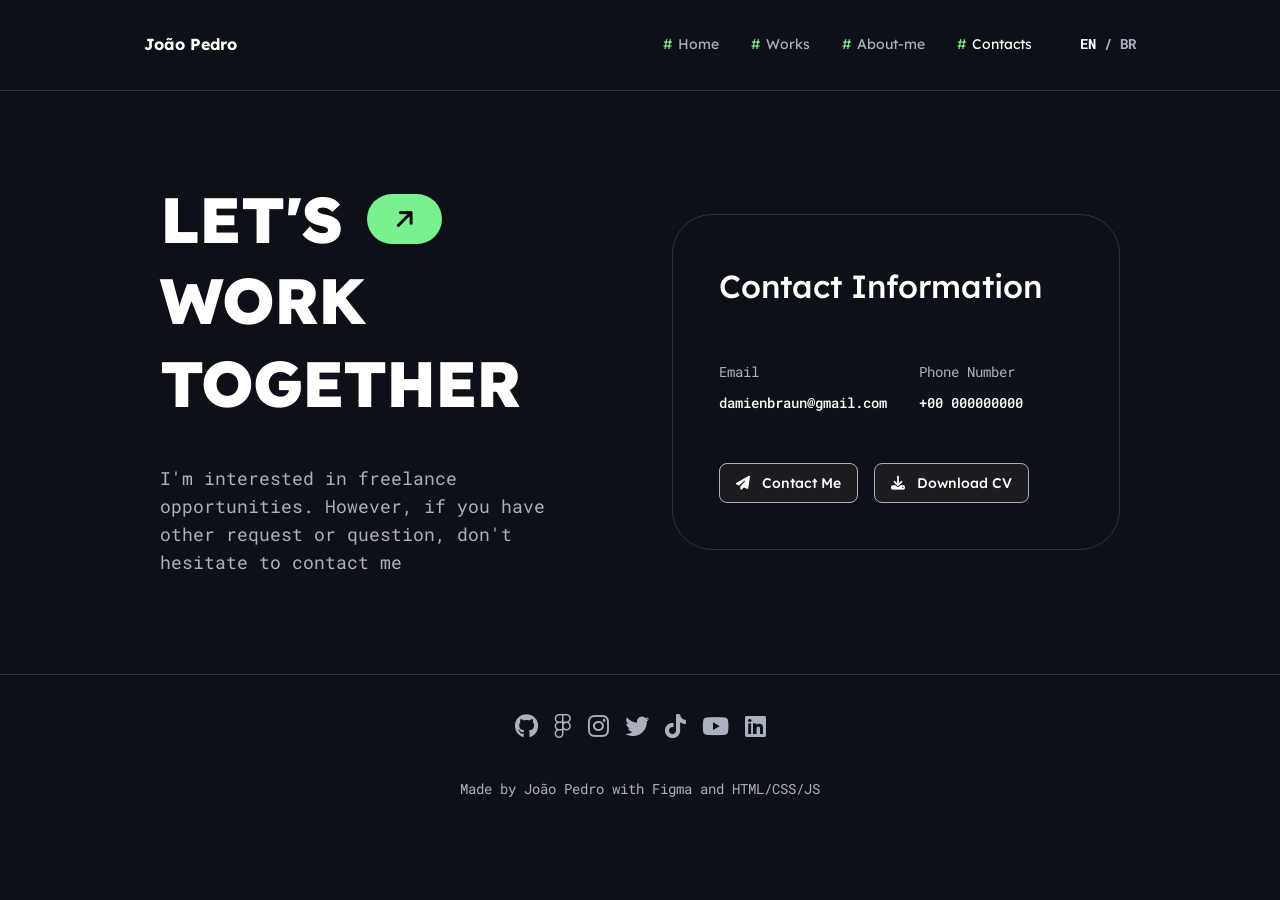
<file: src/contacts.html>
<!doctype html>
<html lang="en">

<head>
  <meta charset="UTF-8" />
  <meta name="viewport" content="width=device-width, initial-scale=1.0" />
  <title>Contacts</title>
  <link rel="stylesheet" href="../style/style.css" />
  <link rel="preconnect" href="https://fonts.googleapis.com" />
  <link rel="preconnect" href="https://fonts.gstatic.com" crossorigin />
  <link
    href="https://fonts.googleapis.com/css2?family=Lexend:wght@100..900&family=Roboto+Mono:ital,wght@0,100..700;1,100..700&display=swap"
    rel="stylesheet" />
  <link href="https://cdnjs.cloudflare.com/ajax/libs/font-awesome/6.5.0/css/all.min.css" rel="stylesheet" />
</head>

<body>
  <!-- Header -->
  <header class="header">
    <div class="container header-container">
      <div class="logo">
        <span><a href="../index.html">João Pedro</a></span>
      </div>
      <nav class="nav">
        <ul class="nav-list">
          <li>
            <a href="../index.html"><span class="hash">#</span>
              <span data-i18n="nav_home">Home</span></a>
          </li>
          <li>
            <a href="works.html"><span class="hash">#</span>
              <span data-i18n="nav_works">Works</span></a>
          </li>
          <li>
            <a href="aboutme.html"><span class="hash">#</span>
              <span data-i18n="nav_about">About-me</span></a>
          </li>
          <li>
            <a href="contacts.html" class="active"><span class="hash">#</span>
              <span data-i18n="nav_contacts">Contacts</span></a>
          </li>
          <li class="lang-switch">
            <span class="active">EN</span>
            <span class="divider">/</span>
            <span>BR</span>
          </li>
        </ul>
        <div class="hamburger-menu">
          <span></span>
          <span></span>
          <span></span>
        </div>
      </nav>
    </div>
  </header>

  <main class="container">

    <!-- Contacts Section -->
    <section id="contacts" class="contacts">
      <div class="container contacts-container">
        <div class="contacts-left">
          <div class="lets-work-header">
            <span class="lets-text" data-i18n="contact_lets">LET'S</span>
            <div class="arrow-badge">
              <i class="fa-solid fa-arrow-up"></i>
            </div>
          </div>
          <h2 class="work-together-text" data-i18n="contact_work">
            WORK TOGETHER
          </h2>
          <p class="contacts-desc" data-i18n="contact_desc">
            I'm interested in freelance opportunities. However, if you have
            other request or question, don't hesitate to contact me
          </p>
        </div>

        <div class="contacts-right">
          <div class="contacts-card">
            <h3 class="card-title" data-i18n="contact_info_title">
              Contact Information
            </h3>
            <div class="contact-info-grid">
              <div class="info-item">
                <p class="info-label" data-i18n="contact_email">Email</p>
                <p class="info-value">damienbraun@gmail.com</p>
              </div>
              <div class="info-item">
                <p class="info-label" data-i18n="contact_phone">Phone Number</p>
                <p class="info-value">+00 000000000</p>
              </div>
            </div>

            <div class="card-bottom">
              <div class="card-actions">
                <a href="mailto:damienbraun@gmail.com" class="btn btn-primary"><i class="fa-solid fa-paper-plane"></i>
                  <span data-i18n="btn_contact_me">Contact Me</span></a>
                <a href="#_" class="btn btn-primary"><i class="fa-solid fa-download"></i>
                  <span data-i18n="btn_download_cv">Download CV</span></a>
              </div>
            </div>
          </div>
        </div>
      </div>
    </section>
  </main>

  <!-- Footer -->

  <footer class="footer">
    <div class="footer-separator"></div>
    <div class="container footer-container">
      <div class="footer-socials">
        <a href="https://github.com/joaopedro" target="_blank"><i class="fa-brands fa-github"></i></a>
        <a href="https://figma.com/@joaopedro" target="_blank"><i class="fa-brands fa-figma"></i></a>
        <a href="https://instagram.com/joaopedro" target="_blank"><i class="fa-brands fa-instagram"></i></a>
        <a href="https://twitter.com/joaopedro" target="_blank"><i class="fa-brands fa-twitter"></i></a>
        <a href="https://tiktok.com/@joaopedro" target="_blank"><i class="fa-brands fa-tiktok"></i></a>
        <a href="https://youtube.com/@joaopedro" target="_blank"><i class="fa-brands fa-youtube"></i></a>
        <a href="https://linkedin.com/in/joaopedro" target="_blank"><i class="fa-brands fa-linkedin"></i></a>
      </div>
      <div class="footer-copyright">
        <p>Made by João Pedro with Figma and HTML/CSS/JS</p>
      </div>
    </div>
  </footer>

  <script src="../script/translations.js"></script>
  <script src="../script/app.js"></script>
</body>

</html>
</file>
<file: style/style.css>
/* Global Reset & Variables */
:root {
  --bg: #0d1117;
  --accent: #abb2bf;
  --button-bg: #1c1c21;
  --button-hover: #282828;
  --border: #2f333d;
  --white: #ffffff;
  --gray: #abb2bf;

  /* Tags Colors */
  --programming: #7EE787;
  --frontend: #6CB6FF;
  --ai: #C674F5;
  --devops: #F67A7C;
  --innovation: #FFA657;
  --design: #F892C7;
  --mobile: #F5F569;
  --datascience: #9CD33B;
  --tools: #73E8F5;
  --other: #abb2bf;
  --backend: #F67A7C;

  --font-main: "Lexend", sans-serif;
  --font-text: "Roboto mono", monospace;
}

* {
  margin: 0;
  padding: 0;
  box-sizing: border-box;
}

body {
  background-color: var(--bg);
  color: var(--white);
  line-height: 1.6;
  font-size: 14px;
}

a {
  font-family: var(--font-main);
  text-decoration: none;
  color: inherit;
}

ul {
  list-style: none;
}

img {
  max-width: 100%;
  display: block;
}

/* Utility Classes */
.container {
  max-width: 1024px;
  margin: 0 auto;
  padding: 0 1rem;
  width: 100%;
}

.hash {
  color: var(--programming);
}

.highlight_green {
  color: var(--programming);
}

.highlight_blue {
  color: var(--frontend);
}

.highlight_purple {
  color: var(--ai);
}

.highlight_red {
  color: var(--devops);
}

.highlight_yellow {
  color: var(--mobile);
}

.highlight_orange {
  color: var(--innovation);
}

.highlight_pink {
  color: var(--design);
}

.highlight_cyan {
  color: var(--tools);
}

.btn {
  border-radius: 8px;
  display: inline-block;
  padding: 8px 16px;
  border: 1px solid var(--programming);
  color: var(--white);
  background-color: var(--button-bg);
  font-weight: 500;
  cursor: pointer;
}

.btn i {
  margin-right: 8px;
}

.btn:hover {
  background-color: var(--button-hover);
}

.btn-primary {
  border-color: var(--accent);
}

.btn-small {
  padding: 4px 8px;
  font-size: 0.9rem;
}

.btn-large {
  display: block;
  width: fit-content;
  margin: 2rem auto 0;
  padding: 8px clamp(24px, 8vw, 80px);
  font-size: 1rem;
}

.section-header {
  font-family: var(--font-main);
  display: flex;
  align-items: center;
  margin-bottom: 3rem;
  margin-top: 4rem;
}

.section-title {
  font-family: var(--font-main);
  font-size: 2rem;
  font-weight: 500;
}



/* Header */
.header {
  padding: 2rem 0;
  position: sticky;
  top: 0;
  background-color: var(--bg);
  z-index: 100;
  border-bottom: 1px solid var(--border);
}

.header-container {
  display: flex;
  justify-content: space-between;
  align-items: center;
}

.logo span {
  font-family: var(--font-main);
  font-weight: 700;
  font-size: 1rem;
}

.nav-list {
  display: flex;
  gap: 2rem;
}

.nav-list a {
  color: var(--gray);
}

.nav-list a:hover,
.nav-list a.active {
  color: var(--white);
}

.nav-list .hash {
  margin-right: 2px;
}

.lang-switch {
  font-family: var(--font-text);
  margin-left: 1rem;
  color: var(--gray);
  font-weight: bold;
  cursor: pointer;
}

.lang-switch .active {
  color: var(--white);
}

.hamburger-menu {
  display: none;
  flex-direction: column;
  gap: 5px;
  cursor: pointer;
}

.hamburger-menu span {
  width: 25px;
  height: 3px;
  background-color: var(--white);
}

/* Hero Section */
.hero {
  margin-top: 4rem;
}

.hero-container {
  display: flex;
  align-items: center;
  justify-content: space-between;
  gap: 2rem;
}

.hero-content {
  max-width: 500px;
}

.hero-title {
  font-family: var(--font-main);
  font-size: clamp(2rem, 5vw, 52px);
  font-weight: normal;
  margin-bottom: 1rem;
  line-height: 1.2;
  letter-spacing: -1px;
}

.hero-title span[class^="highlight_"] {
  font-weight: bold;
}

.hero-desc {
  color: var(--gray);
  font-family: var(--font-text);
  font-size: 16px;
  margin-bottom: 2rem;
}

.hero-image {
  position: relative;
  max-width: 400px;
}

.hero-image img {
  border-radius: 24px;
}

/* Quote Section */
.quote-section {
  margin-top: 6rem;
  margin-bottom: 12rem;
}

.quote-box {
  margin: 0 auto;
  padding: 1rem 2rem;
  position: relative;
  width: fit-content;
  border-left: 4px solid var(--programming);
}

.quote-text {
  font-family: var(--font-text);
  font-size: 1.5rem;
  font-weight: 500;
  display: flex;
  flex-direction: column;
  gap: 1.5rem;
}

.quote-author {
  font-family: var(--font-text);
  font-weight: bold;
  font-size: 1rem;
}

/* Projects Section */
.projects-grid {
  display: grid;
  grid-template-columns: repeat(auto-fill, minmax(300px, 1fr));
  gap: 1rem;
}

.project-card {
  border: 1px solid var(--accent);
  border-radius: 8px;
}

.card-img img {
  width: 100%;
  height: 200px;
  object-fit: cover;
  border-bottom: 1px solid var(--gray);
  background-color: var(--bg);
  /* Placeholder color */
  border-radius: 8px 8px 0 0;
}

.card-tag-tech {
  font-size: 1rem;
  font-family: var(--font-text);
  font-weight: 500;
  display: flex;
  gap: 0.5rem;
  flex-wrap: wrap;
  padding-bottom: 1rem;
}

.card-tag-tech span {
  border-radius: 6px;
  padding: 0.2rem 0.6rem;
  color: var(--bg);
}

.card-tag-tech span.frontend {
  background-color: var(--frontend);
}

.card-tag-tech span.backend {
  background-color: var(--backend);
}

.card-tag-tech span.datascience {
  background-color: var(--datascience);
}

.card-tag-tech span.tools {
  background-color: var(--tools);
}

.card-tag-tech span.ai {
  background-color: var(--ai);
}

.card-tag-tech span.design {
  background-color: var(--design);
}

.card-tag-tech span.mobile {
  background-color: var(--mobile);
}

.card-tag-tech span.programming {
  background-color: var(--programming);
}

.card-tag-tech span.innovation {
  background-color: var(--innovation);
}

.card-tag-tech span.other {
  background-color: var(--other);
}

.card-body {
  padding: 1rem;
  font-family: var(--font-text);
}

.card-title {
  font-family: var(--font-main);
  font-size: 1.5rem;
  margin-bottom: 1rem;
}

.card-desc {
  font-family: var(--font-text);
  color: var(--gray);
  margin-bottom: 1rem;
}

.card-footer {
  font-family: var(--font-text);
  display: flex;
  gap: 1rem;
}

/* Skills Section */
.skills-content {
  width: 100%;
}

.skills-grid {
  display: grid;
  grid-template-columns: repeat(5, 1fr);
  gap: 1.25rem;
}


.skill-category {
  border: 1px solid var(--border);
  border-radius: 10px;
  background-color: #111620;
}

.skill-title,
[class^="skill-title-"] {
  font-family: var(--font-main);
  padding: 0.55rem 0.75rem;
  font-size: 0.85rem;
  font-weight: 700;
  text-align: center;
  letter-spacing: 0.04em;
  text-transform: uppercase;
  color: #0d1117;
  border-radius: 8px 8px 0 0;
}

.skill-title-programming {
  background-color: var(--programming);
}

.skill-title-datascience {
  background-color: var(--datascience);
}

.skill-title-devops {
  background-color: var(--devops);
}

.skill-title-tools {
  background-color: var(--tools);
}

.skill-title-ai {
  background-color: var(--ai);
}

.skill-title-other {
  background-color: var(--other);
}

.skill-title-backend {
  background-color: var(--backend);
}

.skill-title-frontend {
  background-color: var(--frontend);
}

.skill-title-mobile {
  background-color: var(--mobile);
}

.skill-title-design {
  background-color: var(--design);
}

.skill-title-innovation {
  background-color: var(--innovation);
}

.skill-category ul {
  display: flex;
  flex-direction: column;
  gap: 0;
}

.skill-list {
  font-family: var(--font-text);
  font-size: 0.85rem;
  color: var(--accent);
  display: flex;
  align-items: center;
  gap: 0.5rem;
  padding: 0.4rem 1rem;
}


.skill-list::before {
  content: '▸';
  font-size: 0.7rem;
  opacity: 0.5;
  flex-shrink: 0;
}

/* About Me */
.about-content {
  display: flex;
  gap: 4rem;
  align-items: flex-start;
}

.about-text {
  flex: 1.2;
  color: var(--accent);
}

.about-text h3 {
  font-family: var(--font-main);
  font-size: 2rem;
  color: var(--white);
  margin-bottom: 1.5rem;
}

.about-text p {
  font-family: var(--font-text);
  margin-bottom: 1.5rem;
  line-height: 1.8;
  font-size: 1.1rem;
}

.about-image {
  flex: 0.8;
  position: relative;
}

.about-image img {
  border-radius: 24px;
}

.about-image::after {
  content: "";
  position: absolute;
  bottom: -20px;
  right: -20px;
  width: 100%;
  height: 100%;
  border: 1px solid var(--programming);
  border-radius: 24px;
  z-index: -1;
}

/* Contacts Section */
.contacts {
  padding: 6rem 0;
}

.contacts-container {
  display: flex;
  justify-content: space-between;
  align-items: center;
  gap: 4rem;
}

.contacts-left {
  flex: 1;
}

.lets-work-header {
  display: flex;
  align-items: center;
  gap: 1.5rem;
  margin-bottom: 0.5rem;
}

.lets-text {
  font-family: var(--font-main);
  font-size: clamp(2.5rem, 5vw, 4rem);
  font-weight: 800;
  color: var(--white);
  line-height: 1;
}

.arrow-badge {
  background-color: #79f18e;
  width: 75px;
  height: 50px;
  border-radius: 50px;
  display: flex;
  align-items: center;
  justify-content: center;
  color: #0c0d10;
  font-size: 1.5rem;
}

.arrow-badge i {
  transform: rotate(45deg);
}

.work-together-text {
  font-family: var(--font-main);
  font-size: clamp(2.5rem, 5vw, 4rem);
  font-weight: 800;
  color: var(--white);
  margin-bottom: 2.5rem;
  line-height: 1.3;
  letter-spacing: -1px;
}

.contacts-desc {
  font-family: var(--font-text);
  color: var(--gray);
  max-width: 450px;
  font-size: 1.1rem;
  line-height: 1.6;
}

.contacts-right {
  flex: 1;
  display: flex;
  justify-content: flex-end;
}

.contacts-card {
  background-color: transparent;
  border: 1px solid var(--border);
  border-radius: 40px;
  padding: 46px;
  width: 100%;
  max-width: 900px;
}

.contacts-card .card-title {
  font-family: var(--font-main);
  font-size: 2rem;
  font-weight: 500;
  margin-bottom: 3rem;
  color: var(--white);
}

.contact-info-grid {
  display: grid;
  grid-template-columns: 1fr 1fr;
  gap: 2rem;
  margin-bottom: 3rem;
}

.info-label {
  font-family: var(--font-text);
  color: var(--gray);
  font-size: 0.9rem;
  margin-bottom: 0.5rem;
}

.info-value {
  font-family: var(--font-text);
  color: var(--white);
  font-size: 0.9rem;
  font-weight: 500;
}

.card-bottom {
  display: flex;
  justify-content: space-between;
  align-items: center;
}


.card-actions {
  display: flex;
  gap: 1rem;
}

/* Footer Section */
.footer {
  padding-bottom: 3rem;
}

.footer-separator {
  height: 1px;
  background-color: var(--border);
  margin-bottom: 2rem;
}

.footer-container {
  display: flex;
  flex-direction: column;
  align-items: center;
  gap: 2rem;
}

.social-icons-hero {
  display: flex;
  gap: 1.5rem;
  margin-top: 3rem;
}

.social-icons-hero a {
  font-size: 1.5rem;
  color: var(--gray);
  transition:
    color 0.3s,
    transform 0.3s;
}

.social-icons-hero a:hover {
  color: var(--programming);
  transform: translateY(-5px);
}

.footer-socials {
  display: flex;
  gap: 1rem;
  font-size: 1.5rem;
  color: var(--gray);
}

.footer-socials a:hover {
  color: var(--white);
}

.footer-copyright {
  font-family: var(--font-text);
  color: var(--gray);
  font-size: 0.9rem;
  text-align: center;
}

/* Responsive */

/* ── Tablet (≤ 1024px) ── */
@media (max-width: 1024px) {
  .hero-container {
    gap: 1.5rem;
  }

  .hero-image {
    max-width: 320px;
  }

  .about-content {
    gap: 2rem;
  }

  .contacts-container {
    gap: 2.5rem;
  }

  .contacts-card {
    border-radius: 24px;
    padding: 32px;
  }

  .skills-grid {
    grid-template-columns: repeat(3, 1fr);
    gap: 1.25rem;
  }

  .quote-section {
    margin-bottom: 8rem;
  }

  .quote-text {
    font-size: 1.2rem;
  }
}

/* ── Mobile (≤ 768px) ── */
@media (max-width: 768px) {
  .nav-list {
    display: none;
    position: absolute;
    top: 72px;
    left: 0;
    width: 100%;
    background-color: var(--bg);
    flex-direction: column;
    align-items: center;
    padding: 2rem;
    gap: 1.5rem;
    border-bottom: 1px solid var(--border);
    z-index: 99;
  }

  .nav-list.active {
    display: flex;
  }

  .hamburger-menu {
    display: flex;
  }

  /* Hamburger → X animation */
  .hamburger-menu.active span:nth-child(1) {
    transform: translateY(8px) rotate(45deg);
  }

  .hamburger-menu.active span:nth-child(2) {
    opacity: 0;
  }

  .hamburger-menu.active span:nth-child(3) {
    transform: translateY(-8px) rotate(-45deg);
  }

  .hamburger-menu span {
    transition: transform 0.3s ease, opacity 0.3s ease;
  }

  .nav-list {
    display: none;
    position: absolute;
    top: 72px;
    margin-top: 2rem;
  }

  .hero-container {
    flex-direction: column;
    text-align: center;
  }

  .hero-content {
    max-width: 100%;
    display: flex;
    flex-direction: column;
    align-items: center;
  }

  .social-icons-hero {
    justify-content: center;
  }

  .hero-image {
    display: none;
  }

  .quote-section {
    margin-top: 4rem;
    margin-bottom: 6rem;
  }

  .quote-text {
    font-size: 1rem;
  }

  .section-header {
    margin-top: 3rem;
    margin-bottom: 2rem;
  }

  .section-title {
    font-size: 1.5rem;
  }

  .skills-grid {
    grid-template-columns: repeat(2, 1fr);
    gap: 0.75rem;
  }

  .about-content {
    flex-direction: column;
  }

  .about-image {
    display: none;
  }

  .about-text h3 {
    font-size: 1.5rem;
  }

  .about-text p {
    font-size: 1rem;
  }

  .contacts {
    padding: 3rem 0;
  }

  .contacts-container {
    flex-direction: column;
    gap: 2rem;
    text-align: center;
  }

  .lets-work-header {
    justify-content: center;
  }

  .contacts-desc {
    margin: 0 auto;
  }

  .contacts-right {
    justify-content: center;
    width: 100%;
  }

  .contacts-card {
    border-radius: 16px;
    padding: 1.5rem;
  }

  .contacts-card .card-title {
    font-size: 1.5rem;
    margin-bottom: 1.5rem;
  }

  .contact-info-grid {
    grid-template-columns: 1fr;
    gap: 1.5rem;
  }

  .card-bottom {
    flex-direction: column;
    gap: 1rem;
  }

  .card-actions {
    flex-direction: column;
    width: 100%;
  }

  .card-actions .btn {
    width: 100%;
    text-align: center;
  }
}



/* Working On section */

.working-on {
  border: 1px solid var(--border);
  position: absolute;
  bottom: 2rem;
  left: 0;
  background-color: var(--bg);
  padding: 0.5rem 1rem;
  z-index: 10;
  display: flex;
  align-items: center;
  gap: 0.5rem;
  border-radius: 0 8px 8px 0;
}

.working-on-content {
  display: flex;
  align-items: center;
  gap: 1rem;
}

@keyframes blink {
  0% {
    opacity: 1;
  }

  50% {
    opacity: 0;
  }

  100% {
    opacity: 1;
  }
}

.working-icon.active {
  animation: blink 1s infinite;
  /* pisca a cada 1 segundo */
  color: var(--programming);
  font-size: 0.8rem;
}

.working-icon.disable {
  animation: none;
  color: var(--gray);
}

.working-on-title {
  color: var(--gray);
  font-family: var(--font-text);
  font-size: 1rem;
  font-weight: 500;
}

/* Fun Facts section */
.funfacts {
  margin-top: 4rem;
  margin-bottom: 6rem;
}

.funfacts-container {
  display: flex;
  flex-wrap: wrap;
  gap: 1.5rem;
}

.funfact-item {
  border: 1px solid var(--border);
  padding: 1rem;
  display: flex;
  align-items: center;
  gap: 1rem;
  font-family: var(--font-text);
  color: var(--gray);
  border-radius: 8px;
}

.funfact-item i {
  color: var(--programming);
}
</file>
